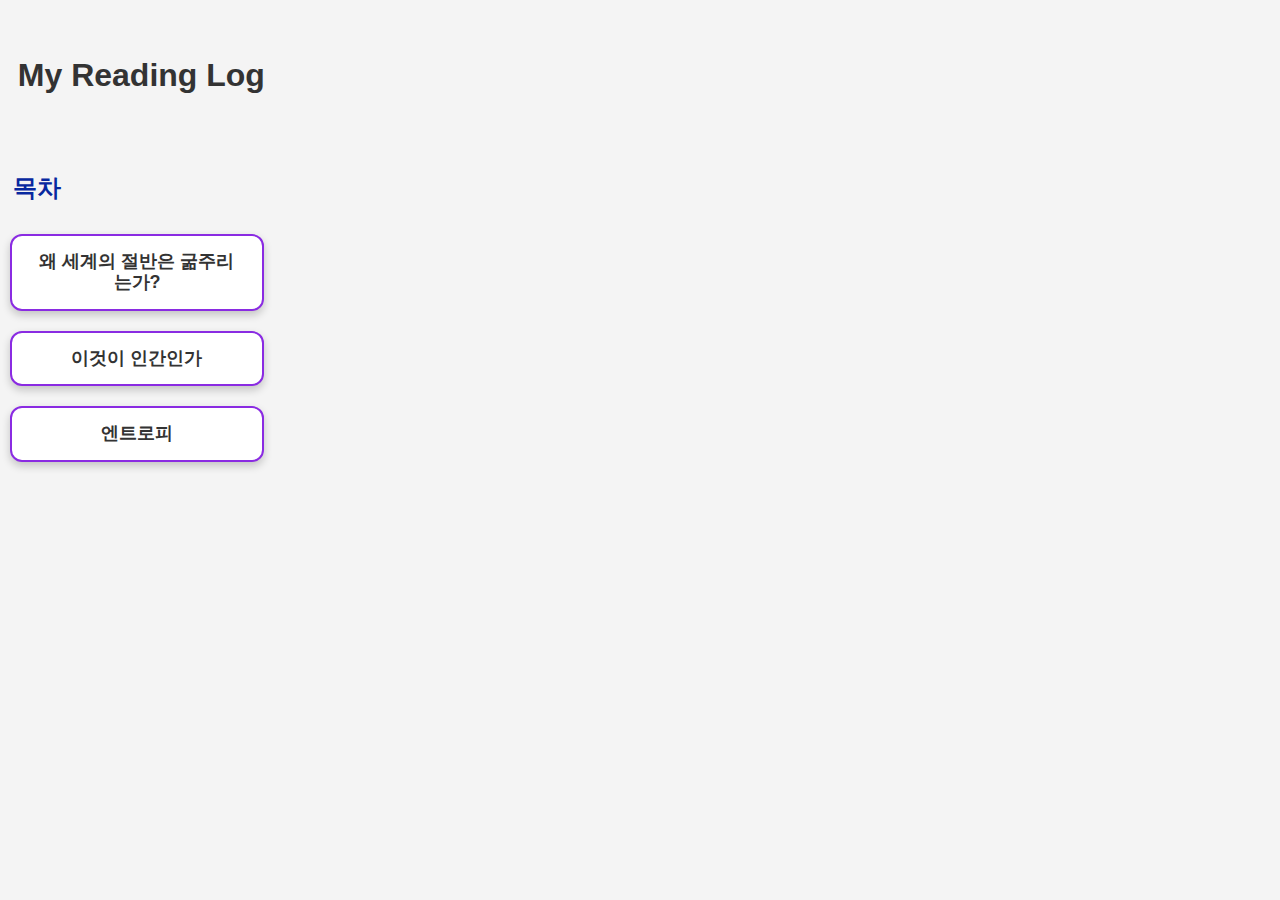
<file: index.html>
<!DOCTYPE html>
<html>
<head>
    <title>My Reading Log</title>
    <link rel="stylesheet" type="text/css" href="styles.css">
</head>
<body>
<br><br>
<h1>&nbsp;&nbsp;My Reading Log</h1>
<br><br>
<h2>&nbsp;&nbsp;목차</h2>
<p></p>
<!-- 하이퍼링크를 버튼처럼 스타일링 -->
<p>
    <a href="book1.html" class="button review-box">왜 세계의 절반은 굶주리는가?</a><br>
    <a href="book2.html" class="button review-box">이것이 인간인가</a><br>
    <a href="book3.html" class="button review-box">엔트로피</a><br>
</p>
</body>
</html>
</file>
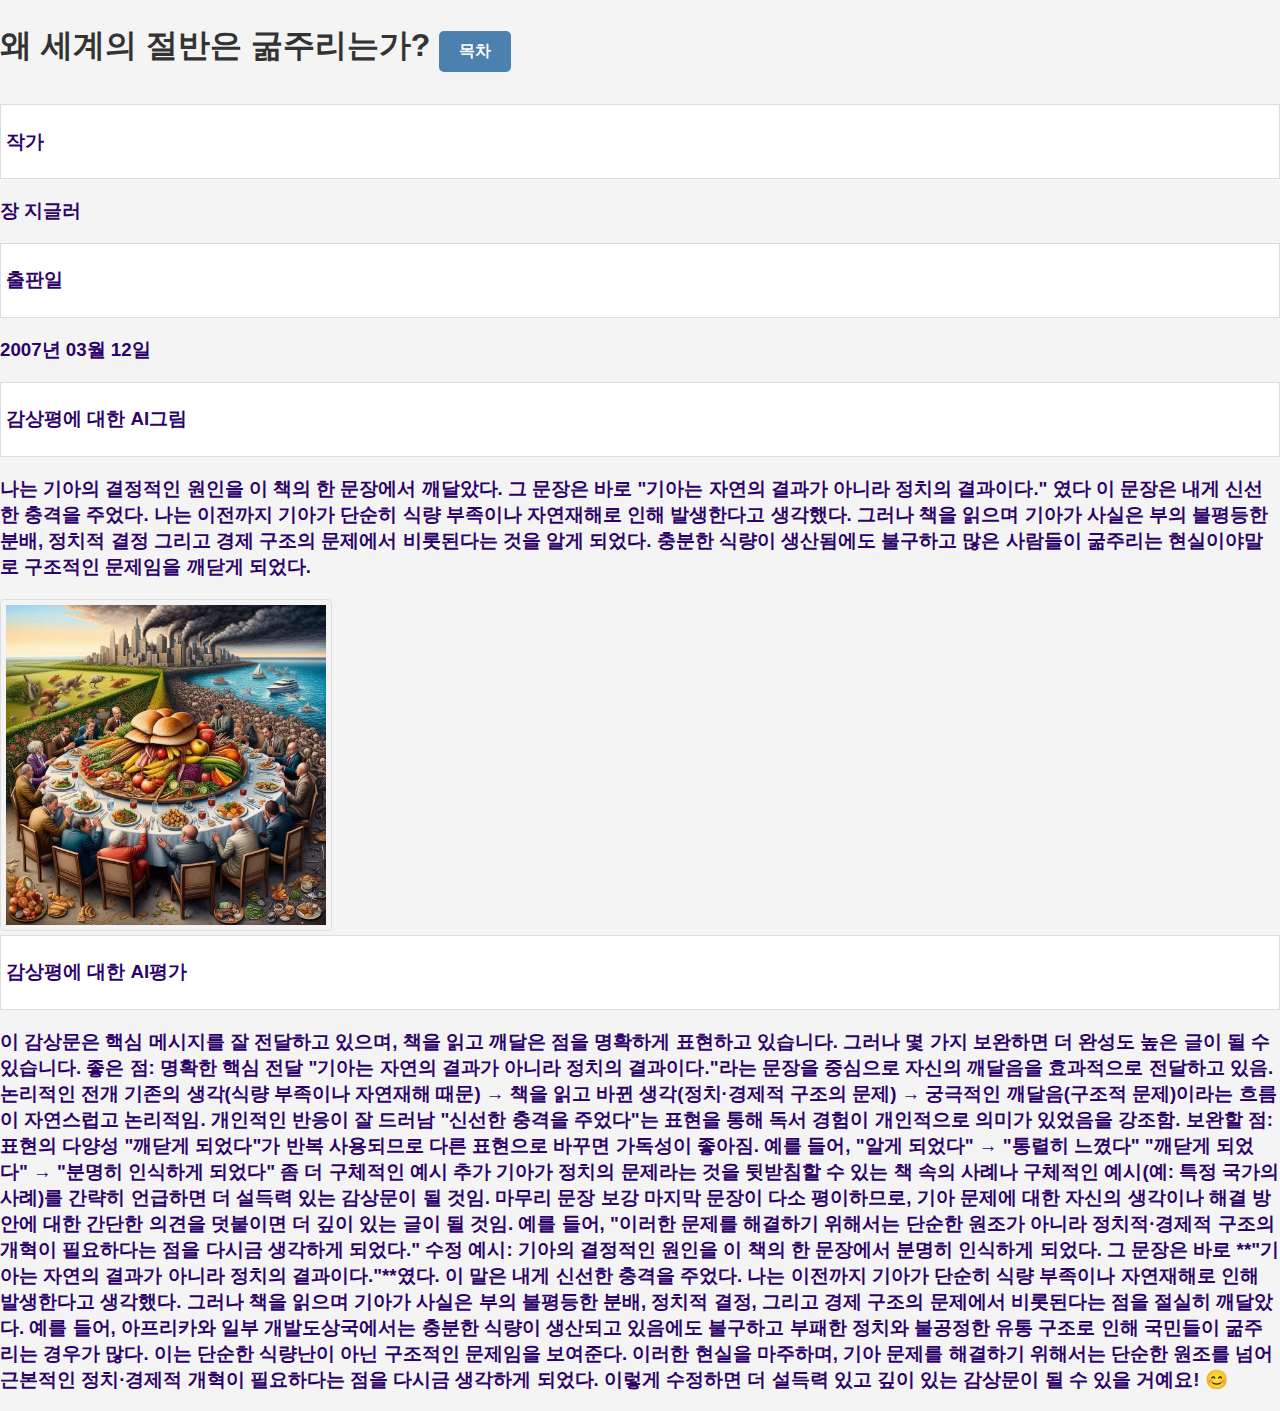
<file: book1.html>
<!DOCTYPE html>
<html>
<head>
    <title>왜 세계의 절반은 굶주리는가?</title>
    <link rel="stylesheet" type="text/css" href="styles.css">
</head>
<body>

<h1>
    왜 세계의 절반은 굶주리는가?
    <a href="index.html" class="button">목차</a>
</h1>
<ul>
    <li><h3>작가</h3></li>
    <h3>장 지글러</h3>
    <li><h3>출판일</h3></li>
    <h3>2007년 03월 12일</h3>
    <li><h3>감상평에 대한 AI그림</h3></li>
    <h3>나는 기아의 결정적인 원인을 이 책의 한 문장에서 깨달았다. 그 문장은 바로 "기아는 자연의 결과가 아니라 정치의 결과이다." 였다 
        이 문장은 내게 신선한 충격을 주었다. 나는 이전까지 기아가 단순히 식량 부족이나 자연재해로 인해 발생한다고 생각했다. 
        그러나 책을 읽으며 기아가 사실은 부의 불평등한 분배, 정치적 결정 그리고 경제 구조의 문제에서 비롯된다는 것을 알게 되었다. 충분한 식량이 생산됨에도 불구하고 많은 사람들이 굶주리는 현실이야말로 구조적인 문제임을 깨닫게 되었다.<br> 
    </h3>
    <img src="book1.webp" alt=하얼빈">
    <li><h3>감상평에 대한 AI평가</h3></li>
    <h3>이 감상문은 핵심 메시지를 잘 전달하고 있으며, 책을 읽고 깨달은 점을 명확하게 표현하고 있습니다. 그러나 몇 가지 보완하면 더 완성도 높은 글이 될 수 있습니다.

좋은 점:
명확한 핵심 전달
"기아는 자연의 결과가 아니라 정치의 결과이다."라는 문장을 중심으로 자신의 깨달음을 효과적으로 전달하고 있음.
논리적인 전개
기존의 생각(식량 부족이나 자연재해 때문) → 책을 읽고 바뀐 생각(정치·경제적 구조의 문제) → 궁극적인 깨달음(구조적 문제)이라는 흐름이 자연스럽고 논리적임.
개인적인 반응이 잘 드러남
"신선한 충격을 주었다"는 표현을 통해 독서 경험이 개인적으로 의미가 있었음을 강조함.
보완할 점:
표현의 다양성

"깨닫게 되었다"가 반복 사용되므로 다른 표현으로 바꾸면 가독성이 좋아짐. 예를 들어,
"알게 되었다" → "통렬히 느꼈다"
"깨닫게 되었다" → "분명히 인식하게 되었다"
좀 더 구체적인 예시 추가

기아가 정치의 문제라는 것을 뒷받침할 수 있는 책 속의 사례나 구체적인 예시(예: 특정 국가의 사례)를 간략히 언급하면 더 설득력 있는 감상문이 될 것임.
마무리 문장 보강

마지막 문장이 다소 평이하므로, 기아 문제에 대한 자신의 생각이나 해결 방안에 대한 간단한 의견을 덧붙이면 더 깊이 있는 글이 될 것임. 예를 들어,
"이러한 문제를 해결하기 위해서는 단순한 원조가 아니라 정치적·경제적 구조의 개혁이 필요하다는 점을 다시금 생각하게 되었다."
수정 예시:
기아의 결정적인 원인을 이 책의 한 문장에서 분명히 인식하게 되었다. 그 문장은 바로 **"기아는 자연의 결과가 아니라 정치의 결과이다."**였다. 이 말은 내게 신선한 충격을 주었다. 나는 이전까지 기아가 단순히 식량 부족이나 자연재해로 인해 발생한다고 생각했다. 그러나 책을 읽으며 기아가 사실은 부의 불평등한 분배, 정치적 결정, 그리고 경제 구조의 문제에서 비롯된다는 점을 절실히 깨달았다. 예를 들어, 아프리카와 일부 개발도상국에서는 충분한 식량이 생산되고 있음에도 불구하고 부패한 정치와 불공정한 유통 구조로 인해 국민들이 굶주리는 경우가 많다. 이는 단순한 식량난이 아닌 구조적인 문제임을 보여준다. 이러한 현실을 마주하며, 기아 문제를 해결하기 위해서는 단순한 원조를 넘어 근본적인 정치·경제적 개혁이 필요하다는 점을 다시금 생각하게 되었다.

이렇게 수정하면 더 설득력 있고 깊이 있는 감상문이 될 수 있을 거예요! 😊​
<br>
   
    </h3>
</ul>

</body>
</html>
</file>
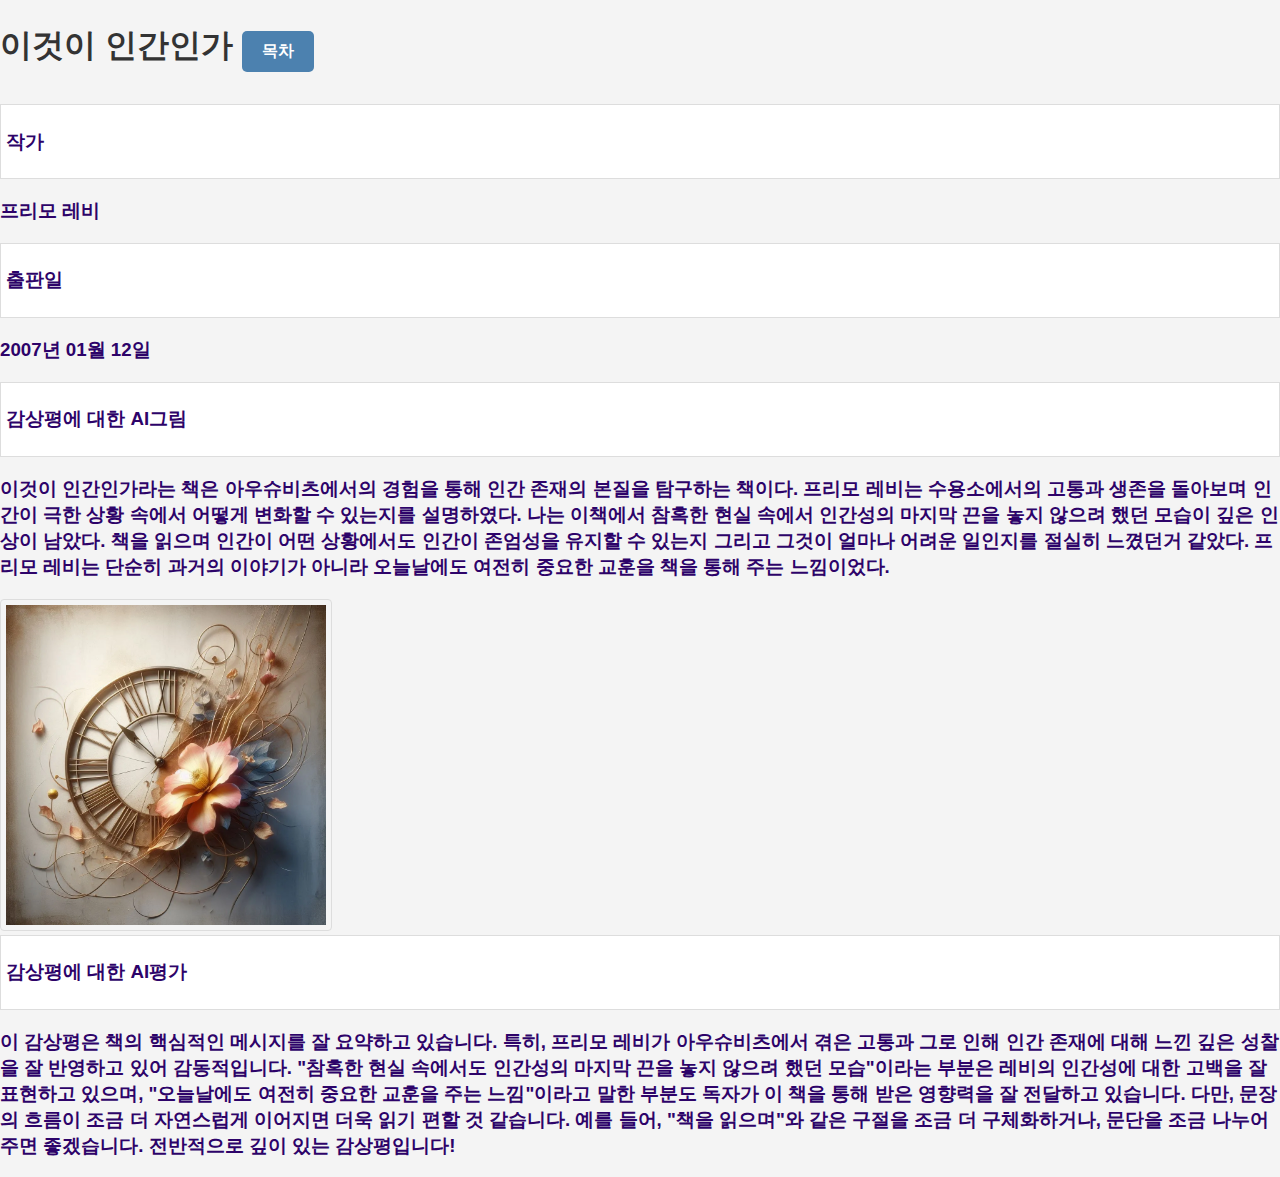
<file: book2.html>
<!DOCTYPE html>
<html>
<head>
    <title>이것이 인간인가</title>
    <link rel="stylesheet" type="text/css" href="styles.css">
</head>
<body>

<h1>
    이것이 인간인가
    <a href="index.html" class="button">목차</a>
</h1>
<ul>
    <li><h3>작가</h3></li>
    <h3>프리모 레비</h3>
    <li><h3>출판일</h3></li>
    <h3>2007년 01월 12일</h3>
    <li><h3>감상평에 대한 AI그림</h3></li>
    <h3>이것이 인간인가라는 책은 아우슈비츠에서의 경험을 통해 인간 존재의 본질을 탐구하는 책이다. 프리모 레비는 수용소에서의 고통과 생존을 돌아보며 인간이 극한 상황 속에서 어떻게 변화할 수 있는지를 설명하였다.
        나는 이책에서 참혹한 현실 속에서 인간성의 마지막 끈을 놓지 않으려 했던 모습이 깊은 인상이 남았다. 책을 읽으며 인간이 어떤 상황에서도 인간이 존엄성을 유지할 수 있는지 그리고 그것이 얼마나 어려운 일인지를 절실히 느꼈던거 같았다.
        프리모 레비는 단순히 과거의 이야기가 아니라 오늘날에도 여전히 중요한 교훈을 책을 통해 주는 느낌이었다.<br> 
    </h3>
    <img src="book2.webp" alt=하얼빈">
    <li><h3>감상평에 대한 AI평가</h3></li>
    <h3>이 감상평은 책의 핵심적인 메시지를 잘 요약하고 있습니다. 특히, 프리모 레비가 아우슈비츠에서 겪은 고통과 그로 인해 인간 존재에 대해 느낀 깊은 성찰을 잘 반영하고 있어 감동적입니다. "참혹한 현실 속에서도 인간성의 마지막 끈을 놓지 않으려 했던 모습"이라는 부분은 레비의 인간성에 대한 고백을 잘 표현하고 있으며, "오늘날에도 여전히 중요한 교훈을 주는 느낌"이라고 말한 부분도 독자가 이 책을 통해 받은 영향력을 잘 전달하고 있습니다. 다만, 문장의 흐름이 조금 더 자연스럽게 이어지면 더욱 읽기 편할 것 같습니다. 예를 들어, "책을 읽으며"와 같은 구절을 조금 더 구체화하거나, 문단을 조금 나누어주면 좋겠습니다. 전반적으로 깊이 있는 감상평입니다!<br>
       
    </h3>
</ul>

</body>
</html>
</file>
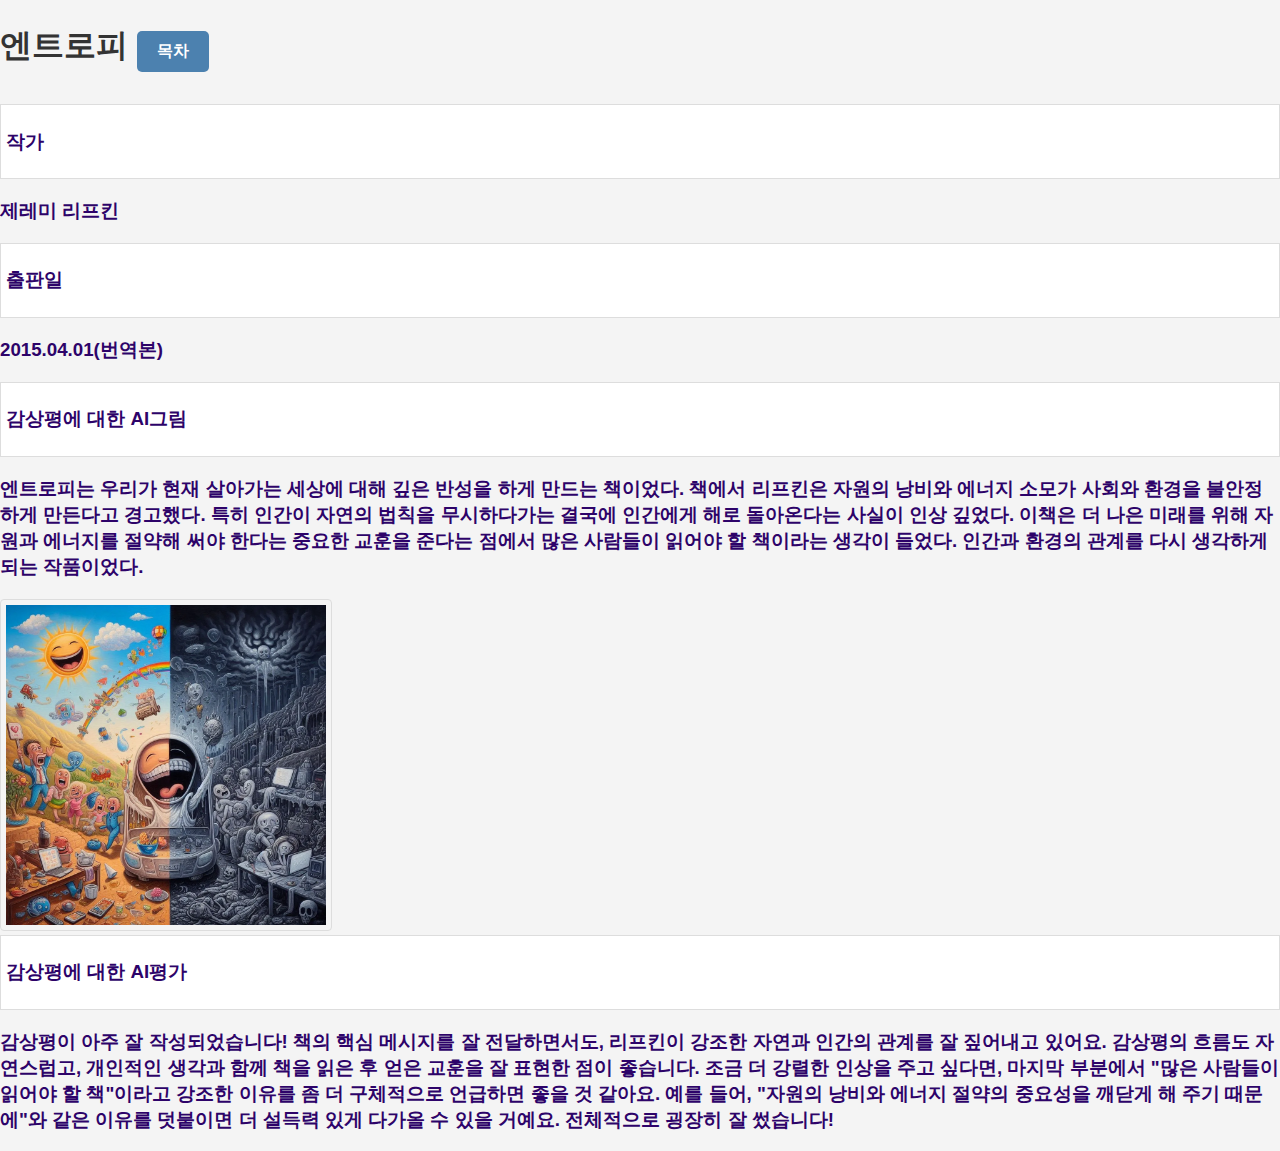
<file: book3.html>
<!DOCTYPE html>
<html>
<head>
    <title>엔트로피</title>
    <link rel="stylesheet" type="text/css" href="styles.css">
</head>
<body>

<h1>
    엔트로피
    <a href="index.html" class="button">목차</a>
</h1>
<ul>
    <li><h3>작가</h3></li>
    <h3>제레미 리프킨</h3>
    <li><h3>출판일</h3></li>
    <h3>2015.04.01(번역본)</h3>
    <li><h3>감상평에 대한 AI그림</h3></li>
    <h3>엔트로피는 우리가 현재 살아가는 세상에 대해 깊은 반성을 하게 만드는 책이었다. 책에서 리프킨은 자원의 낭비와 에너지 소모가 사회와 환경을 불안정하게 만든다고 경고했다. 
        특히 인간이 자연의 법칙을 무시하다가는 결국에 인간에게 해로 돌아온다는 사실이 인상 깊었다. 이책은 더 나은 미래를 위해 자원과 에너지를 절약해 써야 한다는 중요한 교훈을 준다는 점에서 많은 사람들이 읽어야 할 책이라는 생각이 들었다.
        인간과 환경의 관계를 다시 생각하게 되는 작품이었다.<br> 
    </h3>
    <img src="book3.webp" alt=하얼빈">
    <li><h3>감상평에 대한 AI평가</h3></li>
    <h3>감상평이 아주 잘 작성되었습니다! 책의 핵심 메시지를 잘 전달하면서도, 리프킨이 강조한 자연과 인간의 관계를 잘 짚어내고 있어요. 감상평의 흐름도 자연스럽고, 개인적인 생각과 함께 책을 읽은 후 얻은 교훈을 잘 표현한 점이 좋습니다.

조금 더 강렬한 인상을 주고 싶다면, 마지막 부분에서 "많은 사람들이 읽어야 할 책"이라고 강조한 이유를 좀 더 구체적으로 언급하면 좋을 것 같아요. 예를 들어, "자원의 낭비와 에너지 절약의 중요성을 깨닫게 해 주기 때문에"와 같은 이유를 덧붙이면 더 설득력 있게 다가올 수 있을 거예요.

전체적으로 굉장히 잘 썼습니다!<br>
        
    </h3>
</ul>

</body>
</html>
</file>
<file: styles.css>
/* 전체 페이지 스타일 */
body {
    font-family: Arial, sans-serif; /* 전체 페이지의 폰트 스타일 지정 */
    margin: 0;
    padding: 0;
    background-color: #f4f4f4; /* 배경색 설정 */
    text-align: center; /* 제목을 중앙 정렬 */
}

h1, h2, h3 {
    color: #333; /* 제목의 색상 지정 */
    text-align: left; /* 제목을 왼쪽 정렬 */
}

/* 각 제목의 색상 */
h2 {
    color: #07289f;
}

h3 {
    color: #2d0369;
}

/* 문단 스타일 */
p {
    font-size: 16px; /* 문단의 폰트 크기 지정 */
    color: #666; /* 문단의 색상 지정 */
    line-height: 1.2; /* 문단의 줄 간격 지정 */
    margin: 10px; /* 문단 주위 여백 지정 */
    text-align: left; /* 문단을 왼쪽 정렬 */
}

/* 링크 스타일 */
a {
    color: #000; /* 링크의 색상 지정 */
    text-decoration: none; /* 링크의 밑줄 제거 */
    text-align: center; /* 링크를 중앙 정렬 */
}
a:hover {
    color: blue; /* 마우스 오버 시 링크 색상 변경 */
}

/* 목록 스타일 */
ul {
    list-style: none; /* 목록의 스타일 없애기 */
    padding: 0;
    text-align: left; /* 목록을 왼쪽 정렬 */
}

li {
    background-color: #fff; /* 목록 항목 배경색 지정 */
    margin-bottom: 5px; /* 목록 항목 사이의 여백 지정 */
    padding: 5px; /* 목록 항목 내부 여백 지정 */
    border: 1px solid #ddd; /* 목록 항목 테두리 지정 */
    text-align: left; /* 목록 항목을 왼쪽 정렬 */
}

/* 이미지 스타일 */
img {
    border: 1px solid #ddd;
    border-radius: 4px;
    padding: 5px;
    width: 320px;
}

/* div 박스 스타일 */
div {
    margin: 20px; /* div 주위 여백 지정 */
    padding: 20px; /* div 내부 여백 지정 */
    background-color: yellow; /* 배경색 지정 */
    border: 1px solid #ddd; /* 테두리 지정 */
    text-align: center; /* div 내 텍스트 중앙 정렬 */
}

/* 버튼 스타일 */
.button {
    display: inline-block;
    padding: 10px 20px;
    margin: 10px 0;
    background-color: #4c81af;
    color: white;
    text-align: center;
    text-decoration: none;
    border-radius: 5px;
    font-size: 16px;
}

/* 버튼 호버 시 색 변화 */
.button:hover {
    background-color: #eeee08;
}

/* 감상평 박스 스타일 */
.review-box {
    background: #fff;
    border: 2px solid #8A2BE2; /* 보라색 박스 테두리 */
    border-radius: 12px; /* 둥근 모서리 */
    font-size: 18px;
    font-weight: bold;
    color: #333;
    box-shadow: 0 4px 8px rgba(0, 0, 0, 0.2); /* 그림자 효과 */
    text-align: center;
    padding: 15px 25px;
    margin: 10px 0;
    width: 200px; /* 박스 넓이 */
    transition: all 0.3s ease;
}

/* 감상평 박스를 호버할 때 강조 효과 */
.review-box:hover {
    background-color: #8A2BE2; /* 보라색 배경 */
    color: white; /* 텍스트 색상 변경 */
    transform: scale(1.05); /* 크기 살짝 증가 */
    box-shadow: 0 6px 12px rgba(0, 0, 0, 0.3); /* 그림자 강화 */
}
</file>
